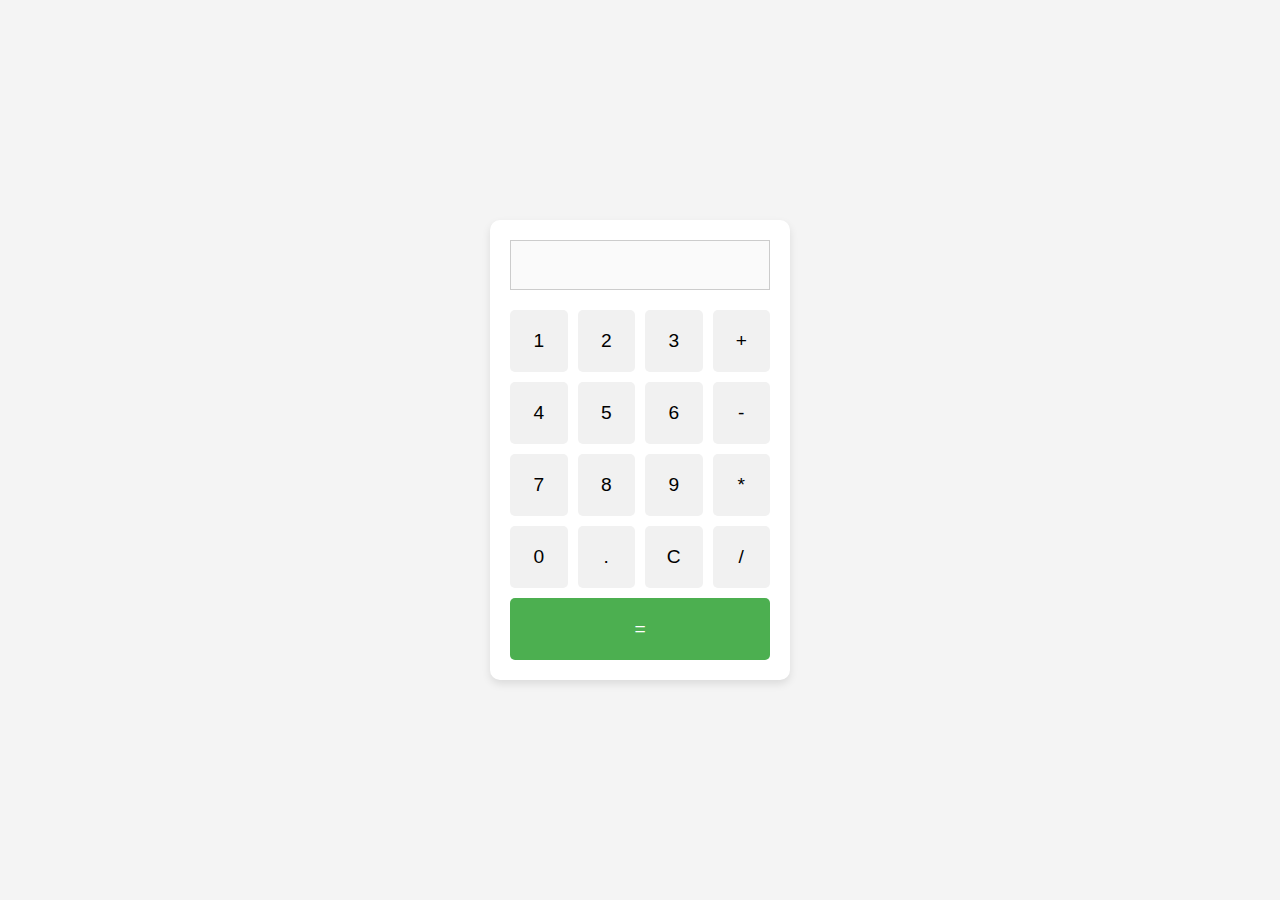
<file: Calculator/index.html>
<!DOCTYPE html>
<html lang="en">
<head>
    <meta charset="UTF-8">
    <meta name="viewport" content="width=device-width, initial-scale=1.0">
    <title>Simple Calculator</title>
    <link rel="stylesheet" href="style.css">
</head>
<body>
    <div class="calculator">
        <input type="text" id="display" class="display" disabled>

        <div class="buttons">
            <button onclick="appendToDisplay('1')">1</button>
            <button onclick="appendToDisplay('2')">2</button>
            <button onclick="appendToDisplay('3')">3</button>
            <button onclick="appendToDisplay('+')">+</button>

            <button onclick="appendToDisplay('4')">4</button>
            <button onclick="appendToDisplay('5')">5</button>
            <button onclick="appendToDisplay('6')">6</button>
            <button onclick="appendToDisplay('-')">-</button>

            <button onclick="appendToDisplay('7')">7</button>
            <button onclick="appendToDisplay('8')">8</button>
            <button onclick="appendToDisplay('9')">9</button>
            <button onclick="appendToDisplay('*')">*</button>

            <button onclick="appendToDisplay('0')">0</button>
            <button onclick="appendToDisplay('.')">.</button>
            <button onclick="clearDisplay()">C</button>
            <button onclick="appendToDisplay('/')">/</button>

            <button onclick="calculateResult()" class="equal">=</button>
        </div>
    </div>

    <script src="script.js"></script>
</body>
</html>
</file>
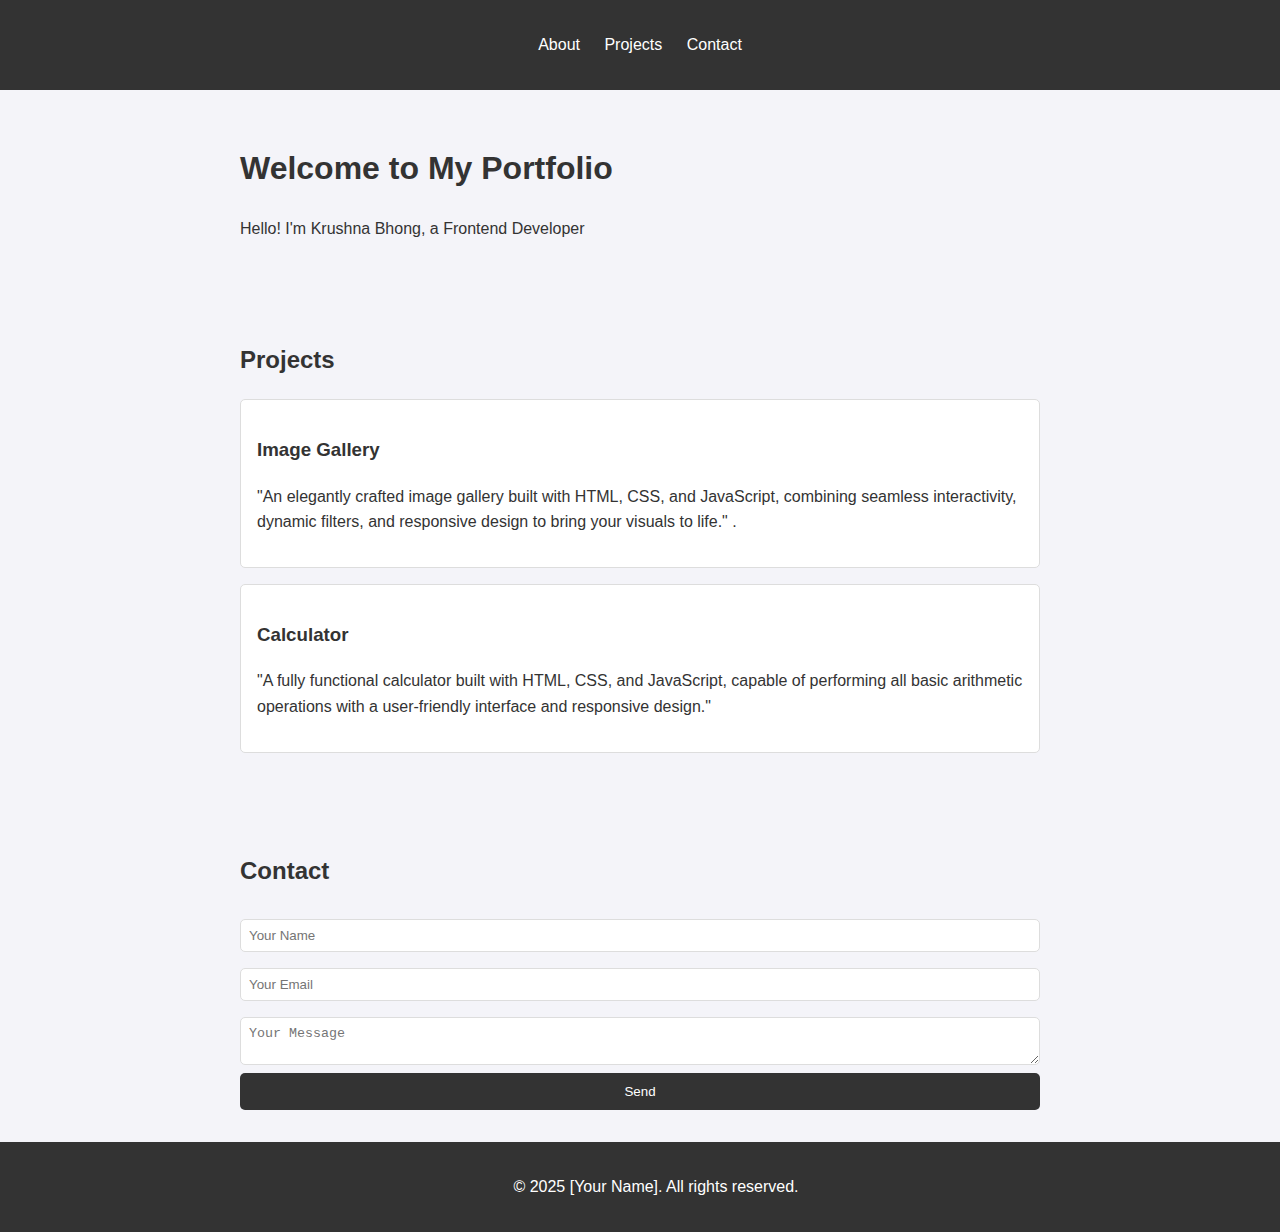
<file: Portfolio Site/index.html>
<!DOCTYPE html>
<html lang="en">
<head>
  <meta charset="UTF-8">
  <meta name="viewport" content="width=device-width, initial-scale=1.0">
  <title>Portfolio</title>
  <link rel="stylesheet" href="styles.css">
</head>
<body>
  <header>
    <nav>
      <ul>
        <li><a href="#about">About</a></li>
        <li><a href="#projects">Projects</a></li>
        <li><a href="#contact">Contact</a></li>
      </ul>
    </nav>
  </header>

  <section id="about">
    <h1>Welcome to My Portfolio</h1>
    <p>Hello! I'm Krushna Bhong, a Frontend Developer </p>
  </section>

  <section id="projects">
    <h2>Projects</h2>
    <div class="project">
      <h3>Image Gallery</h3>
      <p>"An elegantly crafted image gallery built with HTML, CSS, and JavaScript, combining seamless interactivity, dynamic filters, and responsive design to bring your visuals to life."        .</p>
    </div>
    <div class="project">
      <h3>Calculator</h3>
      <p>"A fully functional calculator built with HTML, CSS, and JavaScript, capable of performing all basic arithmetic operations with a user-friendly interface and responsive design."      </p>
    </div>
  </section>

  <section id="contact">
    <h2>Contact</h2>
    <form id="contact-form">
      <input type="text" id="name" placeholder="Your Name" required>
      <input type="email" id="email" placeholder="Your Email" required>
      <textarea id="message" placeholder="Your Message" required></textarea>
      <button type="submit">Send</button>
    </form>
  </section>

  <footer>
    <p>&copy; 2025 [Your Name]. All rights reserved.</p>
  </footer>

  <script src="script.js"></script>
</body>
</html>
</file>
<file: Calculator/style.css>
/* style.css */
body {
    font-family: Arial, sans-serif;
    display: flex;
    justify-content: center;
    align-items: center;
    height: 100vh;
    margin: 0;
    background-color: #f4f4f4;
}

.calculator {
    background-color: #fff;
    border-radius: 10px;
    box-shadow: 0px 4px 8px rgba(0, 0, 0, 0.1);
    padding: 20px;
    width: 260px;
}

.display {
    width: 100%;
    height: 50px;
    font-size: 1.5em;
    text-align: right;
    border: 1px solid #ccc;
    padding: 10px;
    margin-bottom: 20px;
    box-sizing: border-box;
}

.buttons {
    display: grid;
    grid-template-columns: repeat(4, 1fr);
    gap: 10px;
}

button {
    font-size: 1.2em;
    padding: 20px;
    background-color: #f1f1f1;
    border: none;
    border-radius: 5px;
    cursor: pointer;
    transition: background-color 0.3s ease;
}

button:hover {
    background-color: #e1e1e1;
}

button:active {
    background-color: #ccc;
}

.equal {
    grid-column: span 4;
    background-color: #4CAF50;
    color: white;
}
</file>
<file: Portfolio Site/styles.css>
body {
    font-family: Arial, sans-serif;
    margin: 0;
    padding: 0;
    line-height: 1.6;
    background-color: #f4f4f9;
    color: #333;
  }
  
  header {
    background: #333;
    color: #fff;
    padding: 1rem 0;
    text-align: center;
  }
  
  header nav ul {
    list-style: none;
    padding: 0;
  }
  
  header nav ul li {
    display: inline;
    margin: 0 10px;
  }
  
  header nav ul li a {
    color: #fff;
    text-decoration: none;
  }
  
  section {
    padding: 2rem;
    max-width: 800px;
    margin: auto;
  }
  
  h1, h2 {
    color: #333;
  }
  
  .project {
    background: #fff;
    padding: 1rem;
    margin: 1rem 0;
    border: 1px solid #ddd;
    border-radius: 5px;
  }
  
  #contact-form {
    display: flex;
    flex-direction: column;
  }
  
  #contact-form input, #contact-form textarea {
    margin: 0.5rem 0;
    padding: 0.5rem;
    border: 1px solid #ddd;
    border-radius: 5px;
  }
  
  #contact-form button {
    background: #333;
    color: #fff;
    padding: 0.7rem;
    border: none;
    cursor: pointer;
    border-radius: 5px;
  }
  
  #contact-form button:hover {
    background: #555;
  }
  
  footer {
    text-align: center;
    padding: 1rem;
    background: #333;
    color: #fff;
    position: relative;
    bottom: 0;
    width: 100%;
  }
</file>
